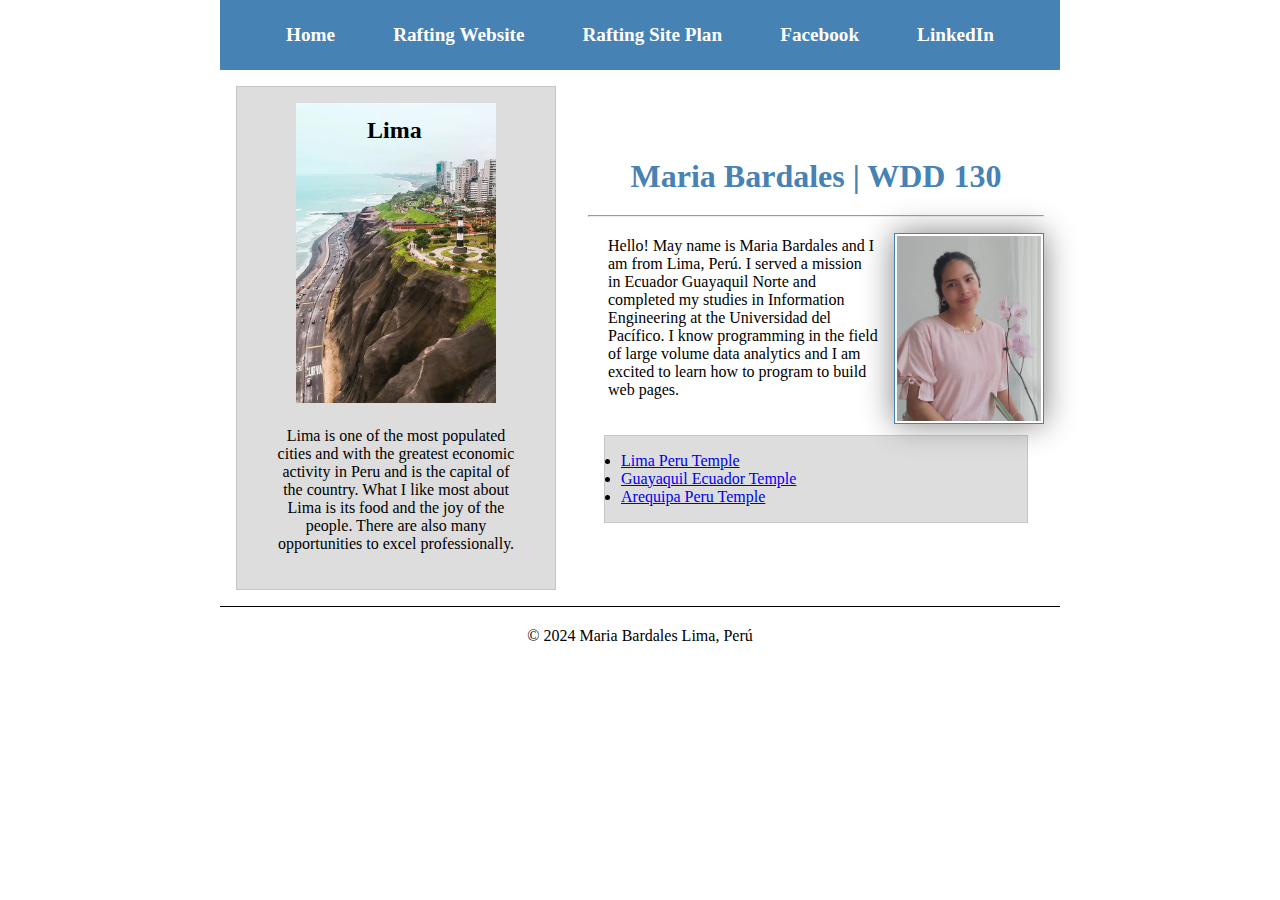
<file: index.html>
<!doctype html>
<html lang="en-US">
  <head>
    <meta charset="utf-8">
    <meta name="viewport" content="width=device-width, initial-scale=1.0">
    <title>Maria Bardales | WDD 130</title>
    <meta name="description" content="This is the first page created by Maria Bardales in the Web Fundamentals course. I will share my recent knowledge and demonstrate all the learning I am acquiring.">
    <meta name="author" content="Maria Bardales">
    <link rel="stylesheet" href="styles/styles.css">
  </head>
  <body>
    <header>
        <nav>
            <a href="#">Home</a>
            <a href="wwr/">Rafting Website</a>
            <a href="wwr/site-plan-rafting.html">Rafting Site Plan</a>
            <a href="https://www.facebook.com/maria.bardalesvelasquez" target="_blank">Facebook</a>
            <a href="https://www.linkedin.com/in/mariaclic/" target="_blank">LinkedIn</a>
        </nav>
    </header>
    <div class="grid">
      <main>
        <h1>Maria Bardales | WDD 130</h1>
        <hr>
        <img src="images/profile.webp" alt="Hello, my name is Maria Bardales" width="200">
        <p>Hello! May name is Maria Bardales and I am from Lima, Perú. I served a mission in Ecuador Guayaquil Norte and completed my studies in Information Engineering at the Universidad del Pacífico. I know programming in the field of large volume data analytics and I am excited to learn how to program to build web pages.</p>
        <ul class="box">
          <li><a href="https://www.churchofjesuschrist.org/temples/details/lima-peru-temple?lang=spa" target="_blank">Lima Peru Temple</a></li>
          <li><a href="https://www.churchofjesuschrist.org/temples/details/guayaquil-ecuador-temple?lang=spa" target="_blank">Guayaquil Ecuador Temple</a></li>
          <li><a href="https://www.churchofjesuschrist.org/temples/details/arequipa-peru-temple?lang=spa" target="_blank">Arequipa Peru Temple</a></li>
        </ul>
      </main>
      <aside class="box">
        <h2>Lima</h2>
        <img src="images/lima.webp" alt="Lima city">
        <p>Lima is one of the most populated cities and with the greatest economic activity in Peru and is the capital of the country. What I like most about Lima is its food and the joy of the people. There are also many opportunities to excel professionally.</p>
      </aside>
    </div>
    <footer>
        <p>&#169; 2024 Maria Bardales Lima, Perú</p>
    </footer>
  </body>
  <!--22/01/2024-->
</html>
</file>
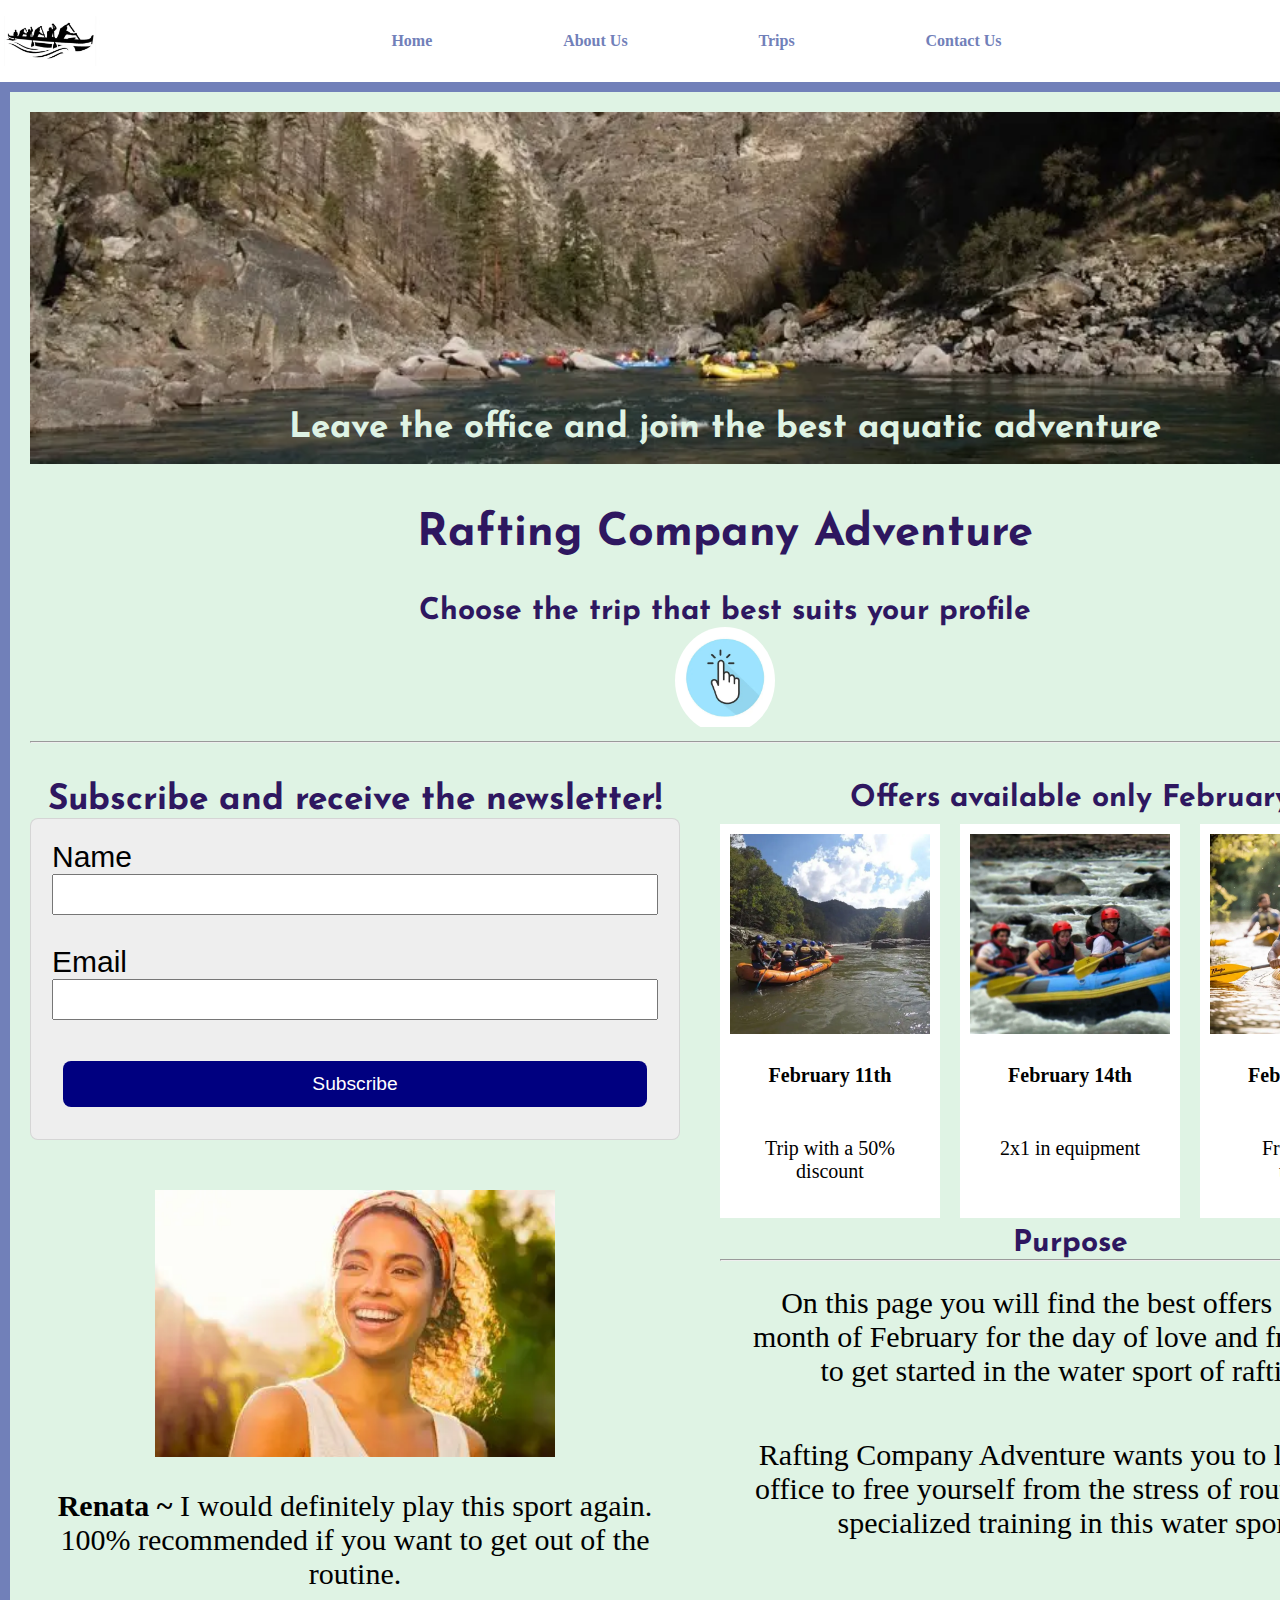
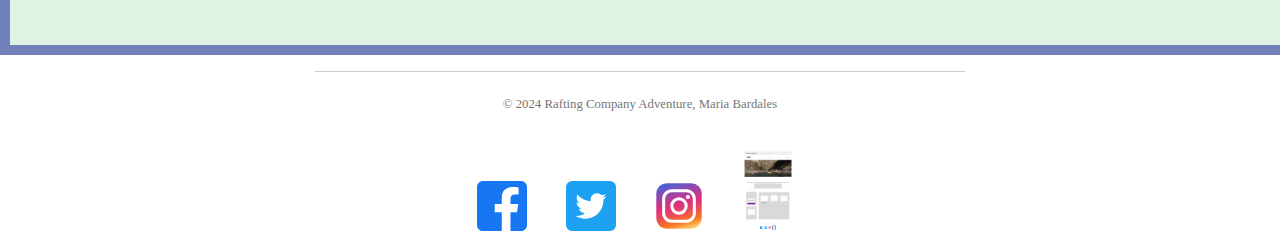
<file: wwr/index.html>
<!DOCTYPE html>
<html lang="en-US">
    <head>
        <meta charset="utf-8">
        <meta name="viewport" content="width=device-width,initial-scale=1.0">
        <title>Home | Maria Bardales</title>
        <meta name="description" content="In this section you will be informed how to contact us. Do not hesitate to ask all your questions.">
        <meta name="author" content="Maria Bardales">
        <link rel="stylesheet" href="styles/rafting.css">
    </head>
    <body>
        <header class="gridheader">
            <img src="images/logo.webp" alt="Raftting Site Logo" width="200">
            <nav class="navflex">
                <a href="index.html">Home</a> 
                <a href="about.html">About Us</a> 
                <a href="trips.html">Trips</a> 
                <a href="contact.html">Contact Us</a> 
           
            </nav>
        </header>
        <main>
            <div class="grid-container">
                <div class="grid-item-image">
                    <div class="image-container">
                        <img src="images/backgroundindex.webp" alt="Portadaindex" style="width: 100%;">
                        <h4 class="phrase">Leave the office and join the best aquatic adventure</h4>
                    </div>
                </div>
                <div class="grid-item-title">
                    <h2>Rafting Company Adventure</h2>
                </div>
                <div class="grid-item-trippage">
                    <h4>Choose the trip that best suits your profile</h4>
                    <a href="trips.html" class="round-image-link">
                        <img src="images/clicktrip.webp" alt="clicktrip" width="100">
                    </a>
                    <hr>
                </div>
                <div class="grid-item">
                    <h3>Subscribe and receive the newsletter!</h3>
                    <div class="formsuscribe">
                        <form>
                            <div class="form-item">
                                <label for="q1">Name</label>
                                <input type="text" id="q1" name="q1">
                            </div>
                            <div class="form-item">
                                <label for="q2">Email</label>
                                <input type="text" id="q2" name="q2">
                            </div>
                            <button type="submit">Subscribe</button>
                        </form>
                    </div>
                    <p></p>
                    <div class="trip-experience">
                        <img src="images/renata.webp" alt="Renata experience" width="400">
                        <p><strong>Renata ~ </strong>I would definitely play this sport again. 100% recommended if you want to get out of the routine.</p>
                    </div>
                </div>
                <div class="grid-item-trips">
                    <h4 class="trip-information-title">Offers available only February</h4>    
                    <div class="trip-information-content">
                        <div class="trip-info1">
                            <img src="images/offer1.webp" alt="Offer 1" width="200">
                            <p><strong>February 11th</strong></p>
                            <p>Trip with a 50% discount</p>
                        </div>
                        <div class="trip-info2">
                            <img src="images/offer2.webp" alt="Offer 2" width="200">
                            <p><strong>February 14th</strong></p>
                            <p>2x1 in equipment</p>
                        </div>
                        <div class="trip-info3">
                            <img src="images/offer3.webp" alt="Offer 3" width="200">
                            <p><strong>February 20th</strong></p>
                            <p>Free special training</p>
                        </div>
                    </div>
                    <p></p>
                    <div class="porpuse">
                        <h4 class="trip-information-title">Purpose</h4>
                        <hr>
                        <p>On this page you will find the best offers for the month of February for the day of love and friendship to get started in the water sport of rafting.</p>
                        <p>Rafting Company Adventure wants you to leave the office to free yourself from the stress of routine with specialized training in this water sport.</p>
                    </div>
                </div>
                
                 
            </div>
        </main>
        <footer>
            <p>&#169; 2024 Rafting Company Adventure, Maria Bardales</p>
            <nav class="sociallinks">
                <a href="https://facebook.com">
                    <img src="images/facebook.svg" alt="Facebook" width="50">
                </a>
                <a href="https://twitter.com">
                    <img src="images/twitter.svg" alt="Twitter" width="50">
                </a>
                <a href="https://instagram.com">
                    <img src="images/instagram.svg" alt="Instagram" width="50">
                </a>
                <a href="images/wireframeindex.png">
                    <img src="images/wireframeindex.png" alt="Wireframe" width="50">
                </a>
            </nav>
        </footer>
    </body>
</html>
</file>
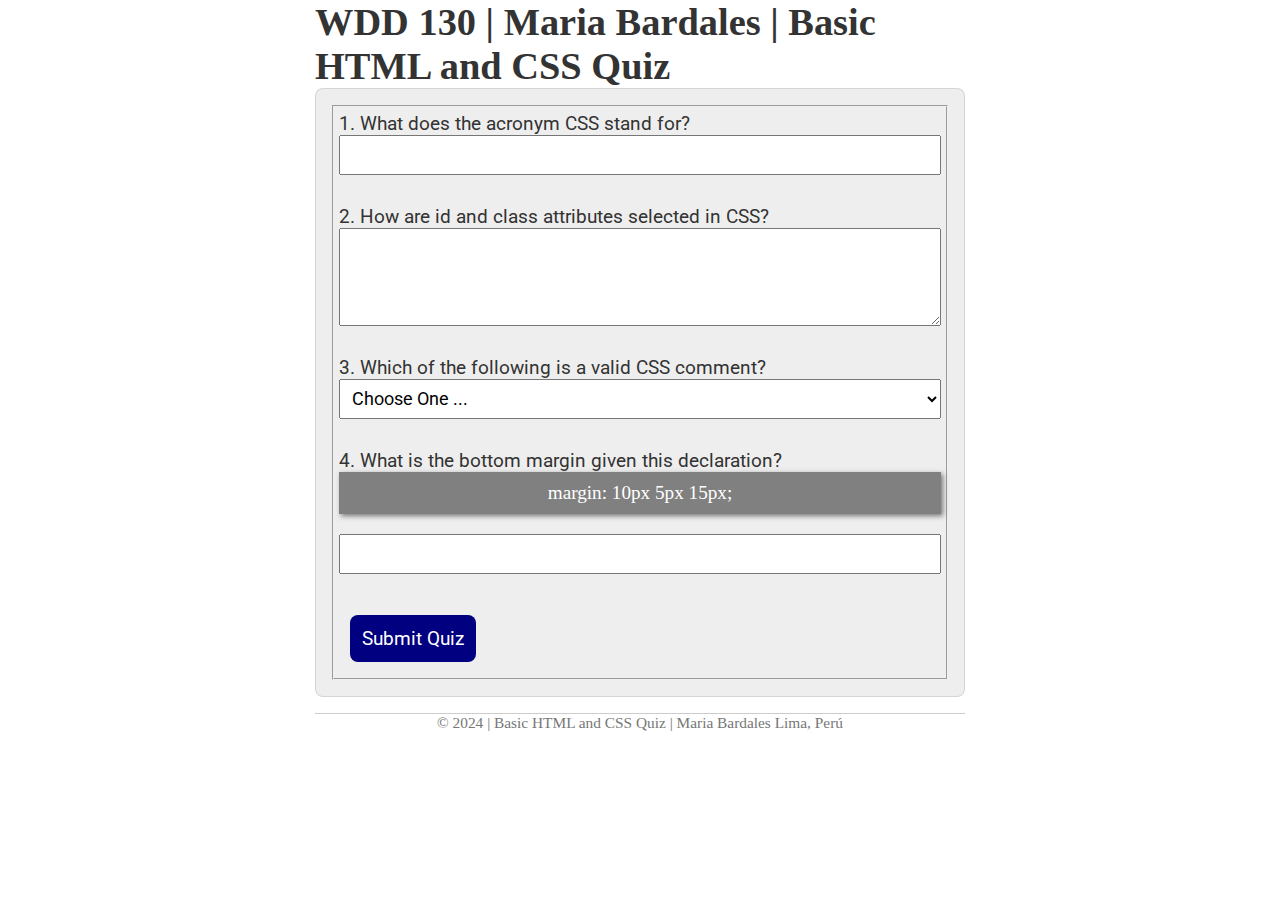
<file: quiz.html>
<!doctype html>
<html lang="en-US">
  <head>
    <meta charset="utf-8">
    <meta name="viewport" content="width=device-width, initial-scale=1.0">
    <title>WDD 130 | HTML Form - User Poll</title>
    <meta name="description" content="This is the description.">
    <meta name="author" content="Maria Bardales">
    <link rel="stylesheet" href="styles/quiz.css">
</head>
  <body>
    <header>
        <h1>WDD 130 | Maria Bardales | Basic HTML and CSS Quiz</h1>
    </header>
    <main>
        <div class="form1">
            <form>
                <fieldset>
                    <div class="form-item">
                        <label for="q1">1. What does the acronym CSS stand for?</label>
                        <input type="text" id="q1" name="q1">
                    </div>
                    <div class="form-item">
                        <label for="q2">2. How are id and class attributes selected in CSS?</label>
                        <textarea id="q2" name="q2" rows="4" placeholder=""></textarea>
                    </div>
                    <div class="form-item">
                        <label for="q3">3. Which of the following is a valid CSS comment?</label>
                        <select id="q3" name="q3">
                            <option value="" selected disabled>Choose One ...</option>
                            <option value="comment1">/-This is a comment-/</option>
                            <option value="comment2">-*This is a comment*-</option>
                            <option value="comment3">/*This is a comment*/</option>
                            <option value="comment4">**This is a comment**</option>
                            <option value="comment5">/+This is a comment+/</option>
                        </select>
                    </div>
                    <div class="form-item">
                        <label for="q4">4. What is the bottom margin given this declaration?</label>
                        <p class="box">margin: 10px 5px 15px;</p>
                        <input type="number" id="q4" name="q4">
                    </div>
                    <button type="submit">Submit Quiz</button>
                </fieldset>
            </form>
        </div>
    </main>
    <footer>
        <p>&#169; 2024 | Basic HTML and CSS Quiz | Maria Bardales Lima, Perú</p>
    </footer>
  </body>
</html>
</file>
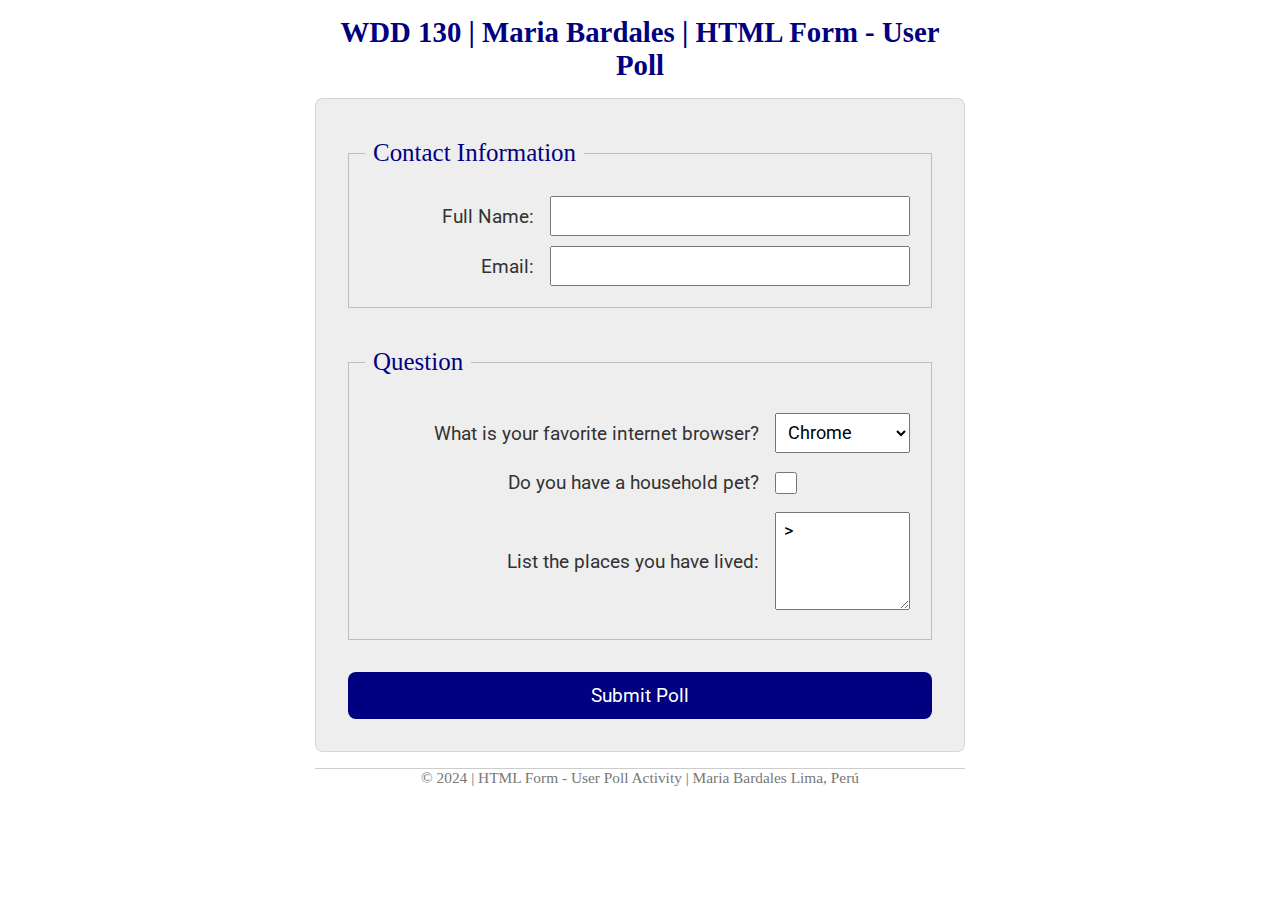
<file: week5/poll-form.html>
<!doctype html>
<html lang="en-US">
  <head>
    <meta charset="utf-8">
    <meta name="viewport" content="width=device-width, initial-scale=1.0">
    <title>WDD 130 | HTML Form - User Poll</title>
    <link rel="stylesheet" href="styles/poll-form.css">
</head>
  <body>
    <header>
        <h1>WDD 130 | Maria Bardales | HTML Form - User Poll</h1>
    </header>
    <main>
        <div class="wra">
            <form>
                <div>
                    <fieldset>
                        <legend>Contact Information</legend>
                        <div class="form-item column2">
                            <label for="fullname">Full Name:</label>
                            <input type="text" id="fullname" name="fullname">
                        </div>
                        <div class="form-item column2">
                            <label for="email">Email:</label>            
                            <input type="email" id="useremail" name="useremail">
                        </div>
                    </fieldset>
                </div>
                <div>
                    <fieldset>
                        <legend>Question</legend>
                        <div class="form-item column1">
                            <label for="browser">What is your favorite internet browser?</label>
                            <select id="browser" name="browser">
                                <option value="chrome">Chrome</option>
                                <option value="firefox">Firefox</option>
                                <option value="safari">Safari</option>
                                <option value="edge">Edge</option>
                                <option value="brave">Brave</option>
                                <option value="other">Other</option>
                            </select>
                        </div>
                        <div class="form-item column1">
                            <label for="pet">Do you have a household pet?</label>
                            <input type="checkbox" id="pet" name="pet">
                        </div>
                        <div class="form-item column1">
                            <label for="feedback">List the places you have lived:</label>
                            <textarea id="feedback" name="feedback" rows="4" placeholder="Stillwater Florida, Amsterdam Netherlands, Tibuktu Mali">></textarea>
                        </div>
                    </fieldset>
                </div>
                <button type="submit">Submit Poll</button>
            </form>
        </div>
    </main>
    <footer>
        <p>&#169; 2024 | HTML Form - User Poll Activity | Maria Bardales Lima, Perú</p>
    </footer>
  </body>
</html>
</file>
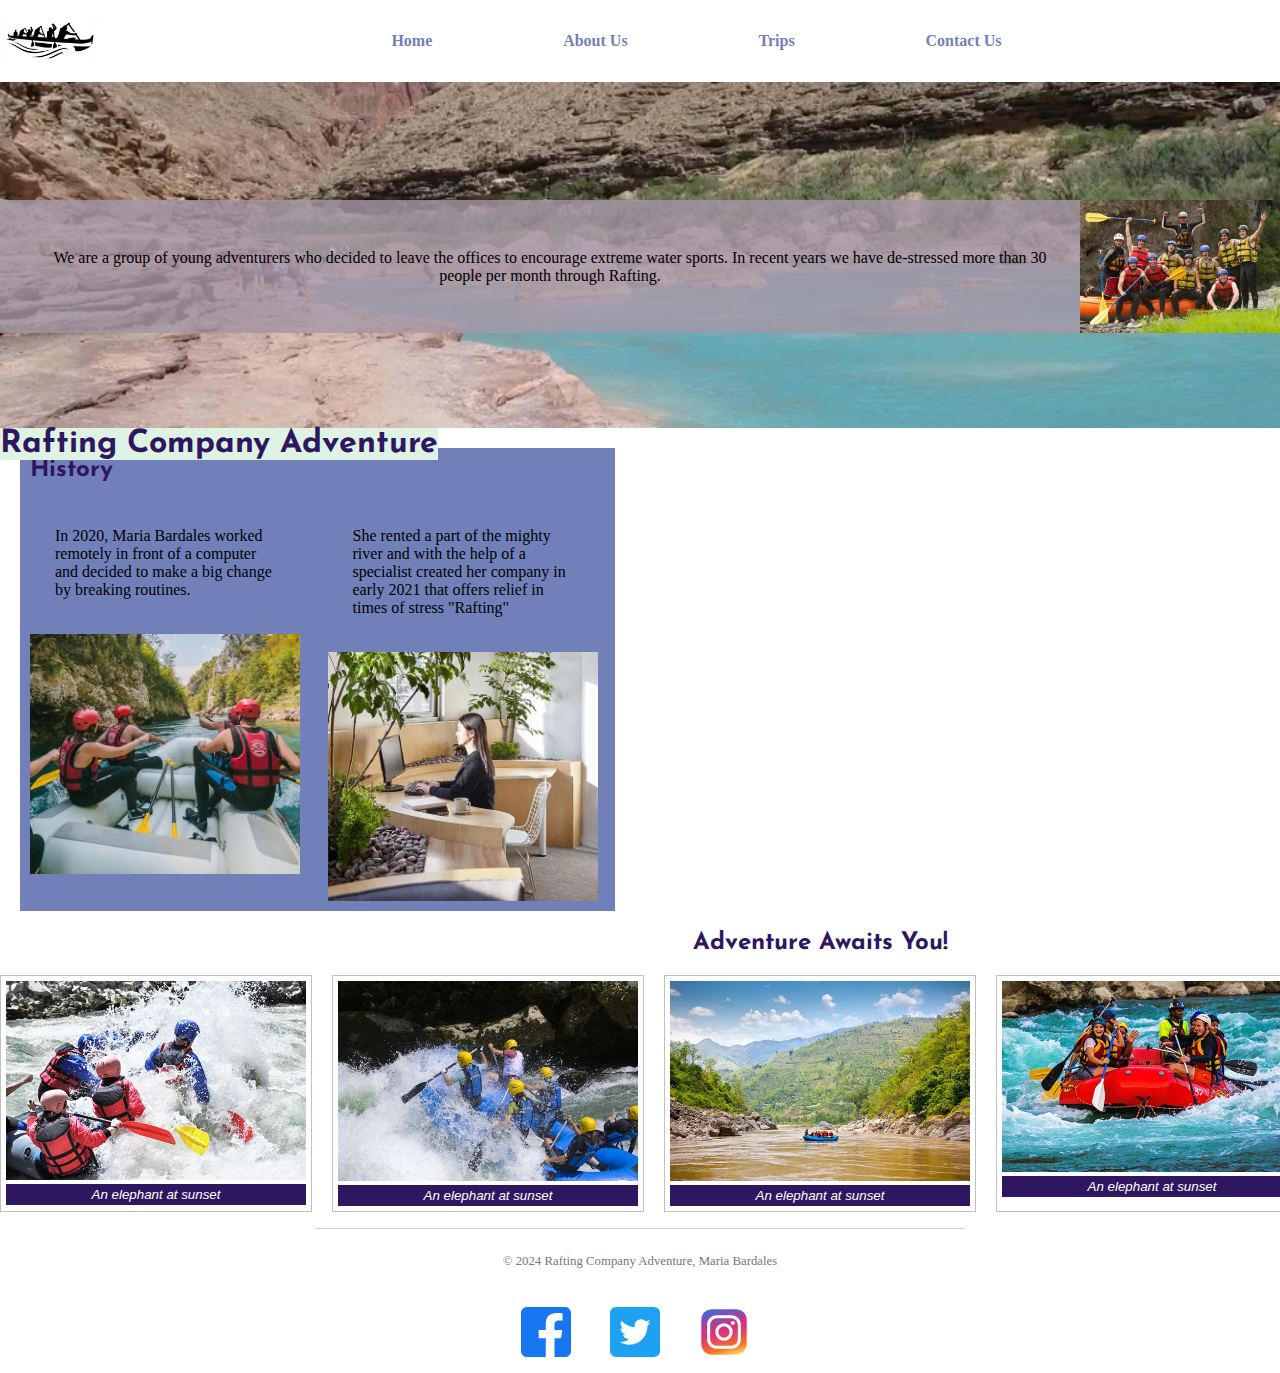
<file: wwr/about.html>
<!DOCTYPE html>
<html lang="en-US">
    <head>
        <meta charset="utf-8">
        <meta name="viewport" content="width=device-width,initial-scale=1.0">
        <title>About us | Maria Bardales</title>
        <meta name="description" content="The rafting site plan includes the site purpose, the target audience, branding information, and a style guide for the course website project.">
        <meta name="author" content="Maria Bardales">
        <link rel="stylesheet" href="styles/rafting.css">
    </head>
    <body>
        <header class="gridheader">
            <img src="images/logo.webp" alt="Raftting Site Logo" width="200">
            <nav class="navflex">
                <a href="index.html">Home</a> 
                <a href="about.html">About Us</a> 
                <a href="trips.html">Trips</a> 
                <a href="contact.html">Contact Us</a> 
           
            </nav>
        </header>
        <main>
            <div class="hero">
                <img src="images/background.webp" alt="Raftting About Us Background">
                <h1>Rafting Company Adventure</h1>
                <article class="des">
                    <p>We are a group of young adventurers who decided to leave the offices to encourage extreme water sports. In recent years we have de-stressed more than 30 people per month through Rafting.</p>
                    <img src="images/happy.webp" alt="Raftting About Us Client happy">
                </article>
            </div>
            <div class="gridhistory">
                <section class="grid-container">
                    <h2>History</h2>
                    <div class="order1">
                        <p>In 2020, Maria Bardales worked remotely in front of a computer and decided to make a big change by breaking routines.</p>
                        <img src="images/story1.webp" alt="Image history 1" width="270">
                    </div>
                    <div class="order2">
                        <p>She rented a part of the mighty river and with the help of a specialist created her company in early 2021 that offers relief in times of stress "Rafting"</p>
                        <img src="images/story2.webp" alt="Image history 2" width="270">
                    </div>
                </section>
            </div>
            <section class="adve">
                <h2>Adventure Awaits You!</h2>
                <figure>
                    <img src="images/image1.webp" alt="Image 1" width="300">
                    <figcaption>An elephant at sunset</figcaption>
                </figure>
                <figure>
                    <img src="images/image2.webp" alt="Image 2" width="300">
                    <figcaption>An elephant at sunset</figcaption>
                </figure>
                <figure>
                    <img src="images/image3.webp" alt="Image 3" width="300">
                    <figcaption>An elephant at sunset</figcaption>
                </figure>
                <figure>
                    <img src="images/image5.webp" alt="Image 4" width="300">
                    <figcaption>An elephant at sunset</figcaption>
                </figure>
                <figure>
                    <img src="images/image5.webp" alt="Image 5" width="300">
                    <figcaption>An elephant at sunset</figcaption>
                </figure>
            </section>
        </main>
        <footer>
            <p>&#169; 2024 Rafting Company Adventure, Maria Bardales</p>
            <nav class="sociallinks">
                <a href="https://facebook.com">
                    <img src="images/facebook.svg" alt="Facebook" width="50">
                </a>
                <a href="https://twitter.com">
                    <img src="images/twitter.svg" alt="Twitter" width="50">
                </a>
                <a href="https://instagram.com">
                    <img src="images/instagram.svg" alt="Instagram" width="50">
                </a>
            </nav>
        </footer>
    </body>
</html>
</file>
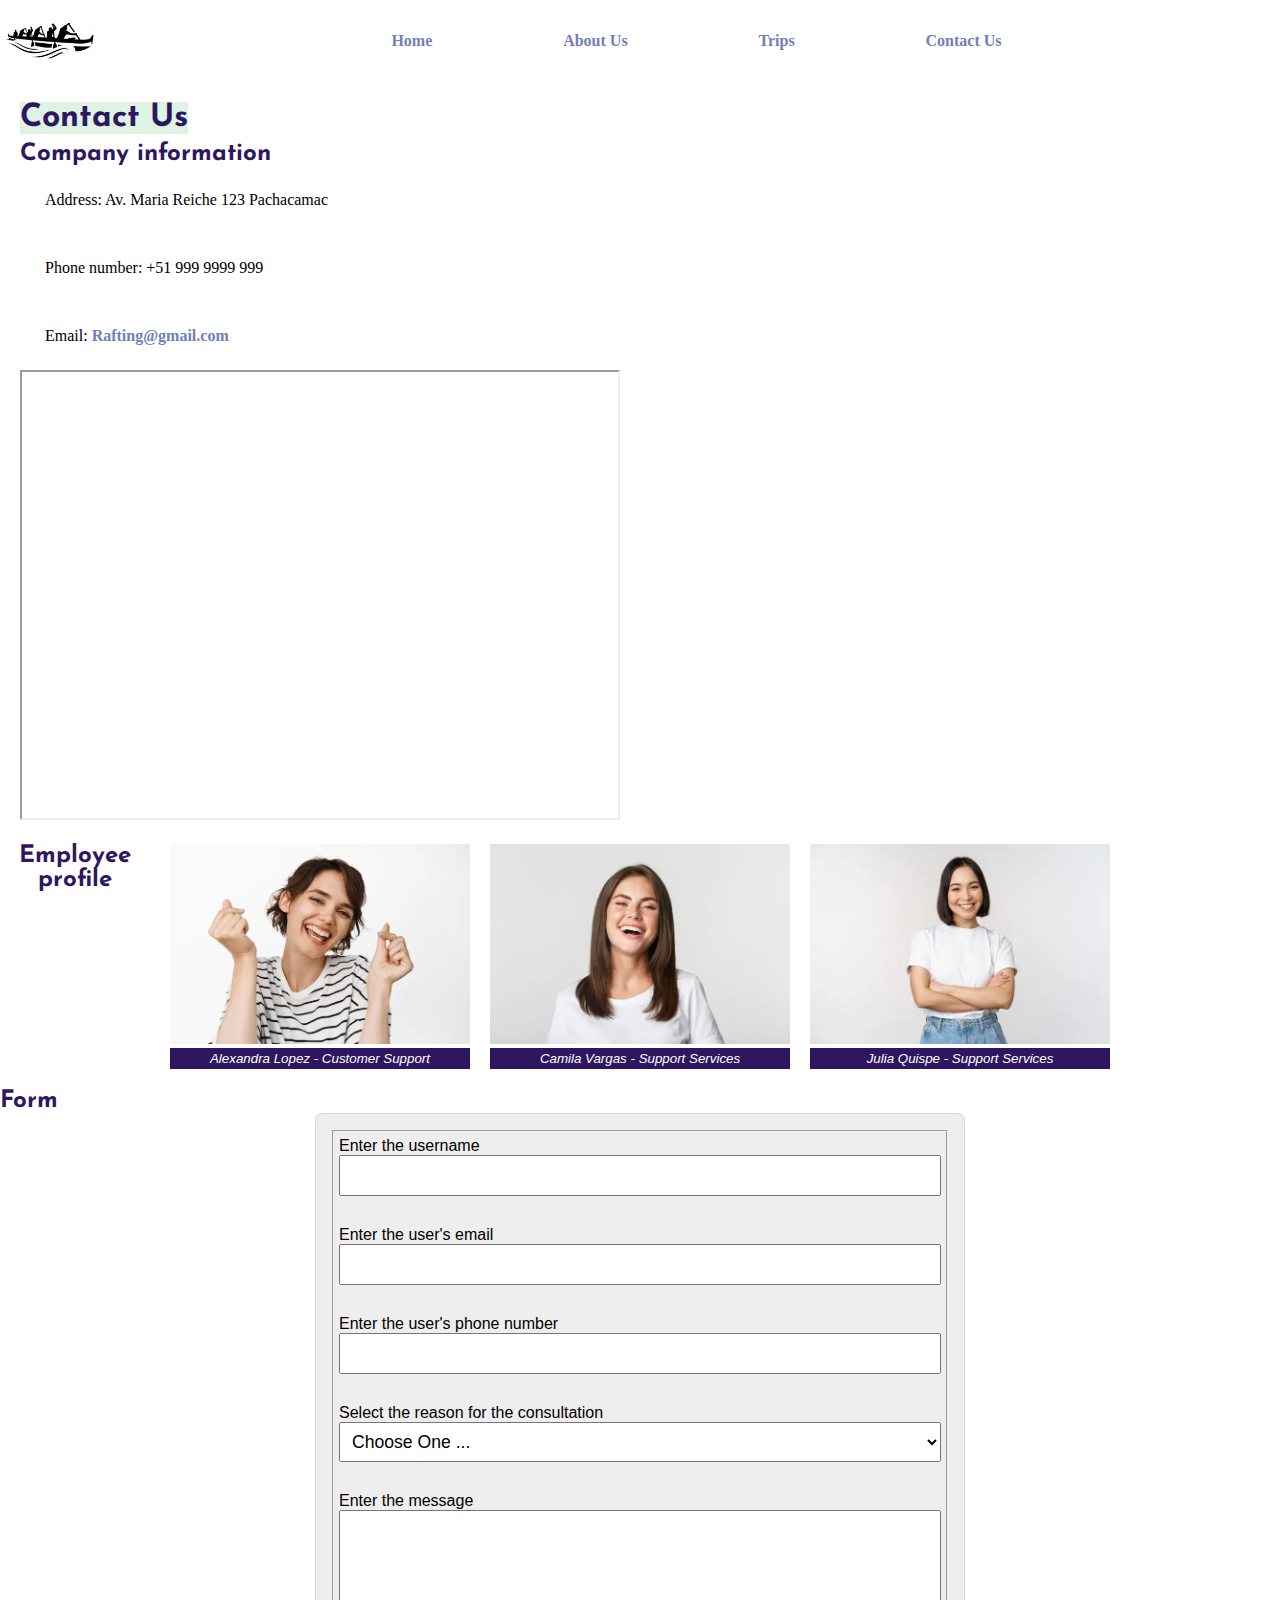
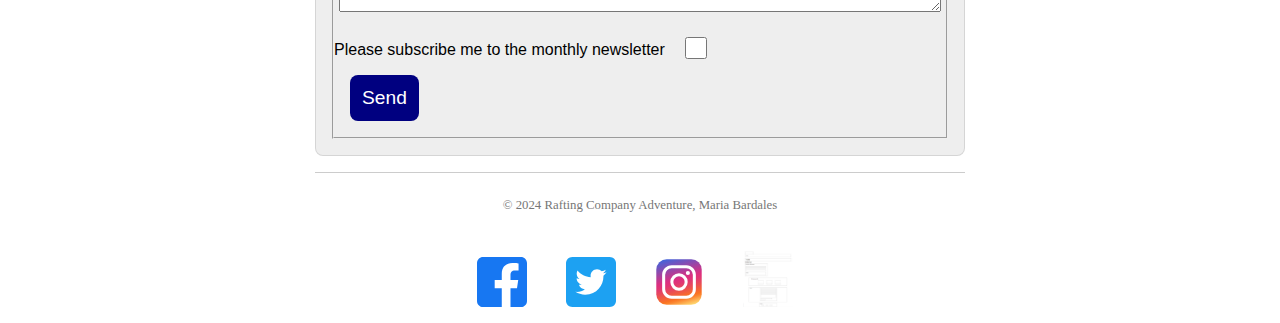
<file: wwr/contact.html>
<!DOCTYPE html>
<html lang="en-US">
    <head>
        <meta charset="utf-8">
        <meta name="viewport" content="width=device-width,initial-scale=1.0">
        <title>Contact Us | Maria Bardales</title>
        <meta name="description" content="In this section you will be informed how to contact us. Do not hesitate to ask all your questions.">
        <meta name="author" content="Maria Bardales">
        <link rel="stylesheet" href="styles/rafting.css">
    </head>
    <body>
        <header class="gridheader">
            <img src="images/logo.webp" alt="Raftting Site Logo" width="200">
            <nav class="navflex">
                <a href="index.html">Home</a> 
                <a href="about.html">About Us</a> 
                <a href="trips.html">Trips</a> 
                <a href="contact.html">Contact Us</a> 
           
            </nav>
        </header>
        <main>
            <div class="container">
                <div class="h1">
                    <h1 class="tittle">Contact Us</h1>
                </div>
                <div class="h2">
                    <h2>Company information</h2>
                    <p>Address: Av. Maria Reiche 123 Pachacamac</p>
                    <p>Phone number: +51 999 9999 999</p>
                    <p>Email: <a href="mailto:">Rafting@gmail.com</a></p>
                    <div class="map">
                        <iframe src="https://www.google.com/maps/embed?pb=!1m14!1m12!1m3!1d2858.818539442331!2d-76.85105978586199!3d-12.205848552202749!2m3!1f0!2f0!3f0!3m2!1i1024!2i768!4f13.1!5e0!3m2!1sen!2spe!4v1707586361547!5m2!1sen!2spe" width="600" height="450" allowfullscreen="" loading="lazy"  referrerpolicy="no-referrer-when-downgrade"></iframe>
                    </div>
                </div>
                <div class="figure">
                    <h2>Employee profile</h2>
                    <figure>
                        <img src="images/worker1.webp" alt="Worker 1" width="300">
                        <figcaption>Alexandra Lopez - Customer Support</figcaption>
                    </figure>
                    <figure>
                        <img src="images/worker2.webp" alt="Worker 2" width="300">
                        <figcaption>Camila Vargas - Support Services</figcaption>
                    </figure>
                    <figure>
                        <img src="images/worker3.webp" alt="Worker 3" width="300">
                        <figcaption>Julia Quispe - Support Services</figcaption>
                    </figure>
                </div>
            </div>
            <div class="form1">
                <h2>Form</h2>
                <form>
                    <fieldset>
                        <div class="form-item">
                            <label for="q1">Enter the username</label>
                            <input type="text" id="q1" name="q1">
                        </div>
                        <div class="form-item">
                            <label for="q2">Enter the user's email</label>
                            <input type="text" id="q2" name="q2">
                        </div>
                        <div class="form-item">
                            <label for="q6">Enter the user's phone number</label>
                            <input type="text" id="q6" name="q6">
                        </div>
                        <div class="form-item">
                            <label for="q3">Select the reason for the consultation</label>
                            <select id="q3" name="q3">
                                <option value="" selected disabled>Choose One ...</option>
                                <option value="comment1">General Inquiry</option>
                                <option value="comment2">Reservation Question</option>
                                <option value="comment3">Website Suggestion</option>
                            </select>
                        </div>
                        <div class="form-item">
                            <label for="q4">Enter the message</label>
                            <textarea id="q4" name="q4" rows="4" placeholder=""></textarea>
                        </div>
                        <div>
                            <label for="q5">Please subscribe me to the monthly newsletter</label>
                            <input type="checkbox" id="q5" name="q5" value="newsletter">
                        </div>
                        <button type="submit">Send</button>
                    </fieldset>
                </form>
            </div>
        </main>
        <footer>
            <p>&#169; 2024 Rafting Company Adventure, Maria Bardales</p>
            <nav class="sociallinks">
                <a href="https://facebook.com">
                    <img src="images/facebook.svg" alt="Facebook" width="50">
                </a>
                <a href="https://twitter.com">
                    <img src="images/twitter.svg" alt="Twitter" width="50">
                </a>
                <a href="https://instagram.com">
                    <img src="images/instagram.svg" alt="Instagram" width="50">
                </a>
                <a href="images/wireframe.png">
                    <img src="images/wireframe.png" alt="Wireframe" width="50">
                </a>
            </nav>
        </footer>
    </body>
</html>
</file>
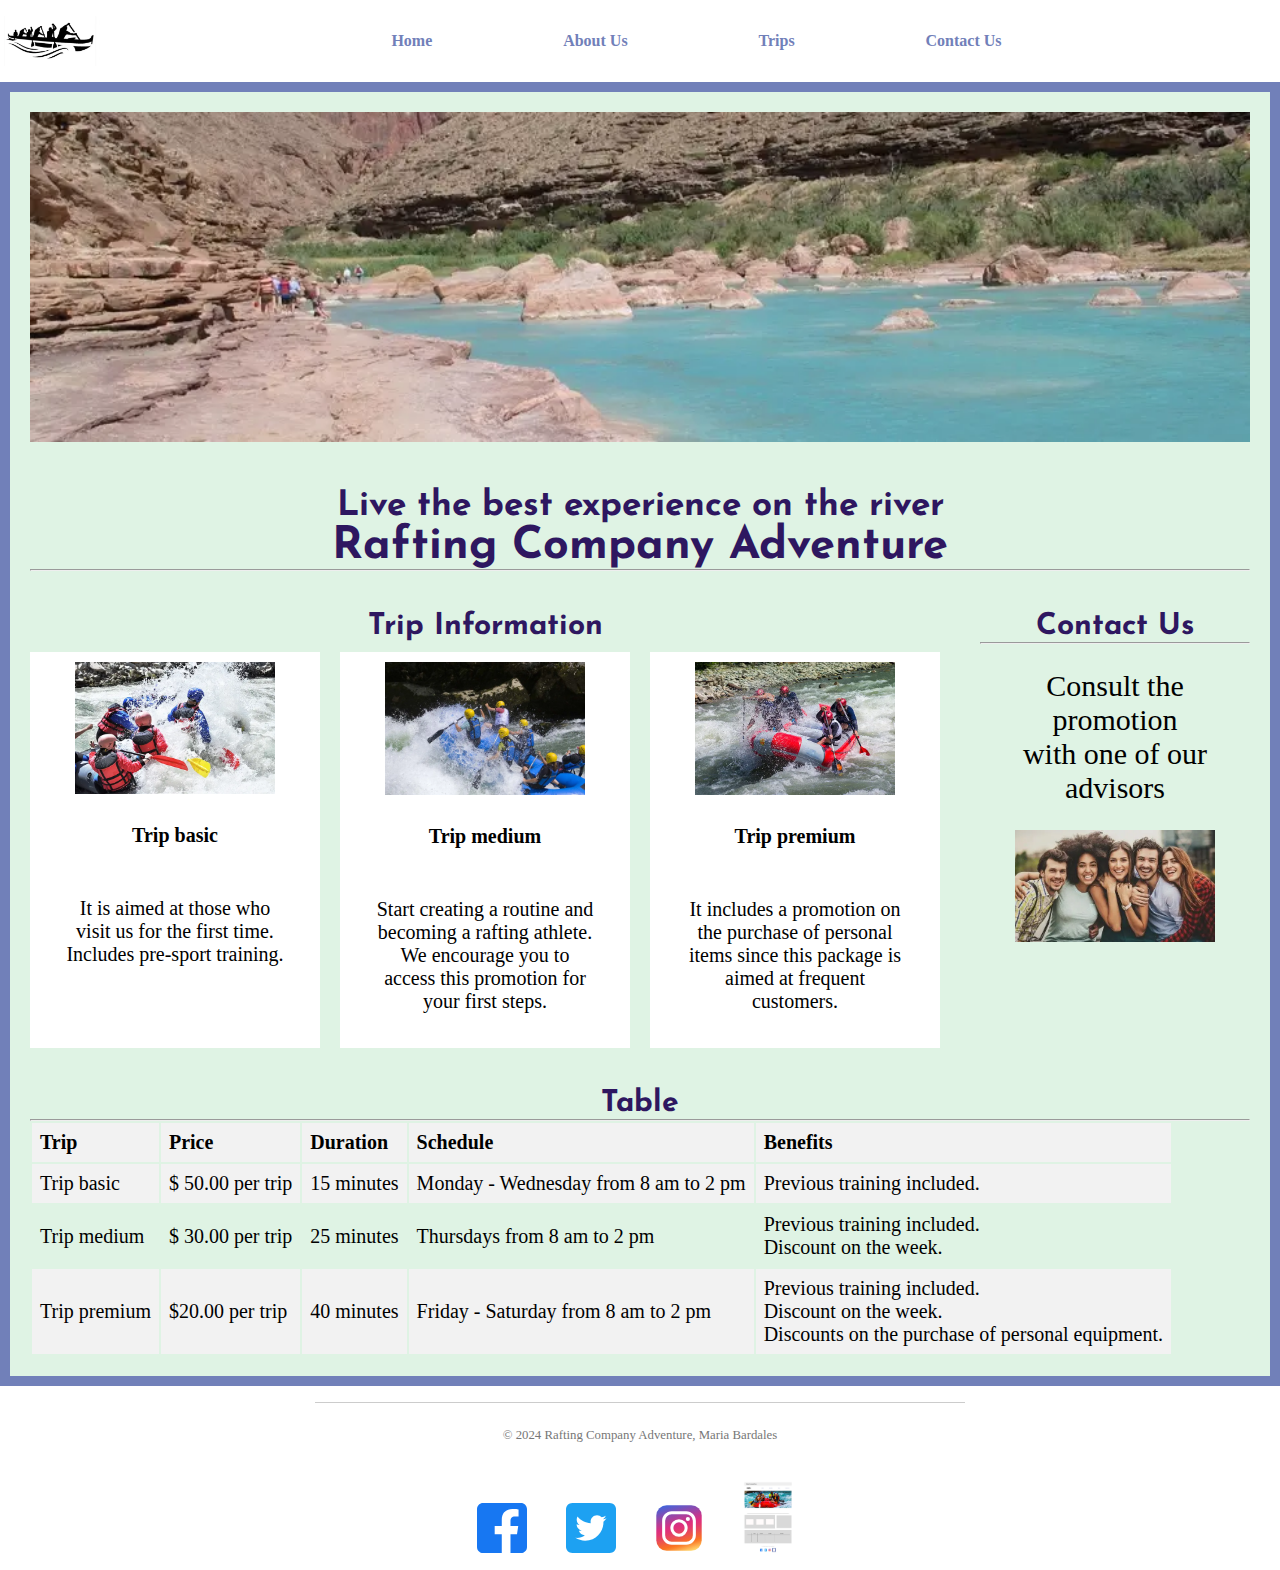
<file: wwr/trips.html>
<!DOCTYPE html>
<html lang="en-US">
    <head>
        <meta charset="utf-8">
        <meta name="viewport" content="width=device-width,initial-scale=1.0">
        <title>Trips | Maria Bardales</title>
        <meta name="description" content="In this section you will be informed how to contact us. Do not hesitate to ask all your questions.">
        <meta name="author" content="Maria Bardales">
        <link rel="stylesheet" href="styles/rafting.css">
    </head>
    <body>
        <header class="gridheader">
            <img src="images/logo.webp" alt="Raftting Site Logo" width="200">
            <nav class="navflex">
                <a href="index.html">Home</a> 
                <a href="about.html">About Us</a> 
                <a href="trips.html">Trips</a> 
                <a href="contact.html">Contact Us</a> 
           
            </nav>
        </header>
        <main>
            <div class="grid-container">
                <div class="grid-item-image">
                    <img src="images/background.webp" alt="Portada" style="width: 100%;">
                </div>
                <div class="grid-item-title">
                    <h3>Live the best experience on the river</h3>
                    <h2>Rafting Company Adventure</h2>
                  <hr>
                </div>
                <div class="grid-item-trips">
                    <h4 class="trip-information-title">Trip Information</h4>    
                    <div class="trip-information-content">
                        <div class="trip-info1">
                            <img src="images/image1.webp" alt="Trip basic" width="200">
                            <p><strong>Trip basic</strong></p>
                            <p>It is aimed at those who visit us for the first time. Includes pre-sport training.</p>
                        </div>
                        <div class="trip-info2">
                            <img src="images/image2.webp" alt="Trip medium" width="200">
                            <p><strong>Trip medium</strong></p>
                            <p>Start creating a routine and becoming a rafting athlete. We encourage you to access this promotion for your first steps.</p>
                        </div>
                        <div class="trip-info3">
                            <img src="images/image4.webp" alt="Trip premium" width="200">
                            <p><strong>Trip premium</strong></p>
                            <p>It includes a promotion on the purchase of personal items since this package is aimed at frequent customers.</p>
                        </div>
                    </div>
                </div>
                <div class="grid-item">
                    <h4>Contact Us</h4>
                    <hr>
                    <p>Consult the promotion <br>with one of our advisors</p>
                    <a href="contact.html">
                        <img src="images/contactus.webp" alt="Contacus" width="200">
                    </a>
                </div>
                <div class="grid-item-table">
                    <h4>Table</h4>
                    <hr>
                    <div class="table">
                        <table>
                            <tr>
                                <th>Trip</th>
                                <th>Price</th>
                                <th>Duration</th>
                                <th>Schedule</th>
                                <th>Benefits</th>
                            </tr>
                            <tr>
                                <td>Trip basic</td>
                                <td>$ 50.00 per trip</td>
                                <td>15 minutes</td>
                                <td>Monday - Wednesday from 8 am to 2 pm</td>
                                <td>Previous training included.<br></td>
                            </tr>
                            <tr>
                                <td>Trip medium</td>
                                <td>$ 30.00 per trip</td>
                                <td>25 minutes</td>
                                <td>Thursdays from 8 am to 2 pm</td>
                                <td>Previous training included.<br> Discount on the week.</td>
                            </tr>
                            <tr>
                                <td>Trip premium</td>
                                <td>$20.00 per trip</td>
                                <td>40 minutes</td>
                                <td>Friday - Saturday from 8 am to 2 pm</td>
                                <td>Previous training included.<br> Discount on the week. <br> Discounts on the purchase of personal equipment.</td>
                            </tr>
                        </table>
                    </div>
                </div>  
            </div>
        </main>
        <footer>
            <p>&#169; 2024 Rafting Company Adventure, Maria Bardales</p>
            <nav class="sociallinks">
                <a href="https://facebook.com">
                    <img src="images/facebook.svg" alt="Facebook" width="50">
                </a>
                <a href="https://twitter.com">
                    <img src="images/twitter.svg" alt="Twitter" width="50">
                </a>
                <a href="https://instagram.com">
                    <img src="images/instagram.svg" alt="Instagram" width="50">
                </a>
                <a href="images/wireframetrips.png">
                    <img src="images/wireframetrips.png" alt="Wireframe" width="50">
                </a>
            </nav>
        </footer>
    </body>
</html>
</file>
<file: styles/styles.css>
*{
    margin: 0;
    padding: 0;
    box-sizing: border-box ;
}
nav {
    background-color: steelblue;
    padding: 1rem;
    display: flex;
    justify-content:space-evenly;
    align-items: center;
}

nav a {
    color: white;
    display: block;
    padding: 0.5rem;
    text-decoration: none;
    font-size: 1.2rem;
    font-weight: 700;
    color: #fff;
}

h1 {
    color: steelblue;
    text-align: center;
    padding: 20px;
}

main img {
    width: 150px;
    height: auto;
    border: 1px solid steelblue;
    padding: 2px;
    box-shadow: 0 0 30px gray;
    float: right;
    margin: 1rem 0 1rem 1rem;
}

p {
    padding: 20px;
}

.grid {
    display: grid;
    align-items: center;
}

main {
    max-width: 840px;
    grid-column: 2/3;
    margin: 1rem;
}

aside {
    width: 20rem;
    margin: 1rem;
    border: 1px solid rgba(0,0,0,0.2);
    padding: 1rem;
    background-color: #eee;
    color: #333;
    text-align:center;
    position: relative;
    grid-column: 1/2;
    grid-row: 1/2;
}
aside img {
    width: 200px;
    height: auto;
}

footer {
    margin-top: 15px;
    border-top: 1px solid #000;
    text-align: center;
}

aside h2 {
    position: absolute;
    top: 30px;
    left: 130px;
}

/*Class Selectors*/

.box{
    margin: 1rem;
    border: 1px solid rgba(0, 0, 0, .1);
    padding: 1rem;
    background-color: #ddd;
    color: #000;
}

header, .grid, footer {
    max-width: 840px;
    margin: 0 auto;
}

hr {
    height: 0.001px;
    color: steelblue;
  }
</file>
<file: wwr/styles/rafting.css>
@import url('https://fonts.googleapis.com/css2?family=Josefin+Sans&display=swap');

:root {
    --primary-color:#2E1760;
    --secundary-color:#3423A6;
    --accent1-color:#7180B9;
    --accent2-color:#DFF3E4;
    
    --heading-font: 'Josefin Sans', sans-serif;
    --paragraph-font: 'Rubik', sans-serif;

    --nav-background-color:#DFF3E4;
    --nav-link-color:#171738;
    --nav-hover-link-color:#171738;
    --nav-hover-background-color:#DFF3E4;
}

*{
    margin: 0;
    padding: 0;
    box-sizing: border-box ;
}

header img {
    width: 100px;
    height: auto;
    position: relative;
    grid-column: 1/2;
    grid-row: 1/2;
}

header nav {
    display: flex;
    justify-content: space-evenly;
    max-width: 840px;
    grid-column: 2/6;
    margin: 1rem;
}

nav a {
    text-decoration:none;
    color: var(--accent1-color);
    padding: 1em;
    display: block;
}

nav a:hover {
    color: #2E1760;
    background-color: #7180B9;
}

h1, h2, h3, h4, h5, h6 {
    font-family: var(--heading-font);
    color: var(--primary-color);
}

p {
    padding: 25px;
}

a {
    text-decoration: none;
    color: var(--accent1-color);
    font-weight: bold;
}

html, body {
    min-height: 100%;
}


.hero img {
    display: block;
    width: 100%;
    height: auto;
    position: relative;
}

h1 {
    position: absolute;
    text-align: center;
    /*top: 150px;*/
    background-color: #DFF3E4;
}



.des {
    display: flex;
    flex-direction: row;
    align-items: center;
    justify-content: space-between;
    position: absolute;
    text-align: center;
    top: 200px;
    background-color: rgba(165, 151, 168, 0.8);
}

.des p{
    margin-left: 20px;
    padding: 20px;
    float: left;    
}

.hero article img {
    width: 300px;
    float: right;
    max-width: 200px;
} 

.gridheader {
    display: grid;
    align-items: center;
}

.gridhistory {
    display: grid;
    align-items: center;
    grid-template-columns: repeat(2, 1fr);
    grid-column-gap: 10px;
    grid-row-gap: 1em;
}


.gridhistory .grid-container {
    display: grid;
    grid-template-columns: 1fr 1fr; 
    grid-template-rows: auto;
    gap: 20px; 
    margin: 20px;
}

.gridhistory h2 {
    grid-column: 1/3; 
    grid-row: 1/2; 
}

.order1,
.order2 {
    display: flex;
    flex-direction: column;
}

.order1 p,
.order2 p {
    margin-bottom: 10px; 
}

.order1 img,
.order2 img {
    max-width: 100%; 
}

.adve {
    display: grid;
    grid-template-columns: repeat(5, 1fr); 
    grid-template-rows: auto auto; 
    gap: 20px; 
    text-align: center; 
}

.adve h2 {
    grid-column: 1 / -1; 
}

.adve figure {
    border: thin #c0c0c0 solid;
    padding: 5px;
    max-width: 315px;
    margin: 0;
    grid-row: 2; 
}
  
figcaption {
    background-color:var(--primary-color);
    color: #fff;
    font: italic smaller sans-serif;
    padding: 3px;
    text-align: center;
}
.sociallinks a {
    display: inline-block;
    margin-right: 10px;
}

.container {
    display: flex;
    flex-direction: column;
}

.h1, .h2 {
    width: 100%; 
    box-sizing: border-box;
    padding: 20px;
}

.figure{
    display: grid;
    grid-template-columns: repeat(5, 1fr); 
    grid-template-rows: auto auto; 
    gap: 20px; 
    text-align: center; 
}

form{
    width: 650px;
    margin: 0 auto;
    padding: 1rem;
    border: 1px solid rgba(0,0,0,0.1);
    border-radius: 0.5rem;
    background-color: #eee;
    display: grid;
}

label,input,button,select,textarea{
    font-family: Roboto, Arial, sans-serif;
}

label{
    padding-right: 1rem;
    text-align: left;
}
.box {
    text-align: center;
    background-color: #808080; 
    color: #ffffff; 
    padding: 10px;
    box-shadow: 2px 2px 5px rgba(0, 0, 0, 0.5);
    margin-bottom: 20px;
}

input,select,textarea{
    padding: 0.5rem;
    font-size: 1.1rem;
}

input[type="checkbox"]{
    width: 22px;
    height: 22px;
    vertical-align: bottom;
}

button{
    margin: 1rem;
    background-color: navy;
    color: #fff;
    border: none;
    border-radius: .5rem;
    padding: .75rem;
    font-size: 1.2rem;
}

button:hover{
    background-color: darkgreen;
}

footer{
    margin: 1rem auto 0;
    width: 650px;
    text-align: center;
    font-size: 0.8em;
    color: #777;
    border-top: 1px solid #ccc;
}

.form-item{
    display: grid;
    align-items: center;
    padding: 5px;
}

.form-item {
    margin-bottom: 20px;
}


.grid-container {
    display: grid;
    grid-template-columns: auto auto auto;
    background-color: var(--accent1-color);
    padding: 10px;
  }
  .grid-item {
    background-color: var(--accent2-color);
    padding: 20px;
    font-size: 30px;
    text-align: center;
  }
  .grid-item-image {
    background-color:var(--accent2-color);
    padding: 20px;
    font-size: 30px;
    text-align: center;
    grid-column: span 4;
    position: relative;
  }
  .image-container {
    position: relative;
}
.phrase {
    position: absolute;
    bottom: 25px; 
    color: var(--accent2-color); 
    font-size: 35px;
    text-align: center;
    width: 100%;
}
  .grid-item-title {
    background-color: var(--accent2-color);
    padding: 20px;
    font-size: 30px;
    text-align: center;
    grid-column: span 4;
  }
  
  .grid-item-table {
    background-color: var(--accent2-color);
    padding: 20px;
    font-size: 30px;
    text-align: center;
    grid-column: span 4;
  }

  .grid-item-trippage{
    background-color: var(--accent2-color);
    padding: 20px;
    font-size: 30px;
    text-align: center;
    grid-column: span 4;
  }
  .round-image-link {
    display: inline-block;
    overflow: hidden;
    border-radius: 50%;
}
  .grid-item-trips{
    background-color: var(--accent2-color);
    padding: 20px;
    font-size: 30px;
    text-align: center;
    grid-column: span 3;
    display: grid;
    justify-items: center;
    gap: 10px;
    grid-template-columns: auto auto auto;
  }
  .trip-information-title {
    grid-row: 1; 
    grid-column: span 3; 
  }
  .trip-information-content {
    grid-row: 2; 
    gap: 20px; 
    text-align: center;
    grid-column:span 3;
    display:grid;
    gap: 20px;
    grid-template-columns: auto auto auto;
  }
  .porpuse {
    grid-row: 3; 
    gap:10;
    text-align: center;
    grid-column:span 3;
    }
  .trip-info1 {
    background-color: white;
    padding: 10px;
    font-size: 20px;
    text-align: center;
  }
  .trip-info2 {
    background-color:white;
    padding: 10px;
    font-size: 20px;
    text-align: center;
  }
  .trip-info3 {
    background-color:white;
    padding: 10px;
    font-size: 20px;
    text-align: center;
  }

.table {
    width: 100%;
    border-collapse: collapse;
    font-size: 20px;
}

.table th,
.table td {
    padding: 8px;
    text-align: left;
}

.table th {
    background-color: #f2f2f2;
}

.table tr:nth-child(even) {
    background-color: #f2f2f2;
}
</file>
<file: styles/quiz.css>
@import url('https://fonts.googleapis.com/css2?family=Merriweatther&family=Roboto&display=swap');
*{
    margin: 0;
    padding: 0;
    box-sizing: border-box;
}

body{
    font-family: Merriweather, Georgia, serif;
    font-size: 1.2em;
    color: #333;
    background: #fff;
}

header{
    margin: 0 auto;
    width: 650px;
}

form{
    width: 650px;
    margin: 0 auto;
    padding: 1rem;
    border: 1px solid rgba(0,0,0,0.1);
    border-radius: 0.5rem;
    background-color: #eee;
    display: grid;
}

label,input,button,select,textarea{
    font-family: Roboto, Arial, sans-serif;
}

label{
    padding-right: 1rem;
    text-align: left;
}
.box {
    text-align: center;
    background-color: #808080; 
    color: #ffffff; 
    padding: 10px;
    box-shadow: 2px 2px 5px rgba(0, 0, 0, 0.5);
    margin-bottom: 20px;
}

input,select,textarea{
    padding: 0.5rem;
    font-size: 1.1rem;
}

input[type="checkbox"]{
    width: 22px;
    height: 22px;
    vertical-align: bottom;
}

button{
    margin: 1rem;
    background-color: navy;
    color: #fff;
    border: none;
    border-radius: .5rem;
    padding: .75rem;
    font-size: 1.2rem;
}

button:hover{
    background-color: darkgreen;
}

footer{
    margin: 1rem auto 0;
    width: 650px;
    text-align: center;
    font-size: 0.8em;
    color: #777;
    border-top: 1px solid #ccc;
}

.form-item{
    display: grid;
    align-items: center;
    padding: 5px;
}

.form-item {
    margin-bottom: 20px;
}
</file>
<file: week5/styles/poll-form.css>
@import url('https://fonts.googleapis.com/css2?family=Merriweatther&family=Roboto&display=swap');
*{
    margin: 0;
    padding: 0;
    box-sizing: border-box;
}

body{
    font-family: Merriweather, Georgia, serif;
    font-size: 1.2em;
    color: #333;
    background: #fff;
}

header{
    margin: 0 auto;
    width: 650px;
}

h1{
    margin: 1rem;
    font-size: 1.5em;
    color: navy;
    text-align: center;
}

form{
    width: 650px;
    margin: 0 auto;
    padding: 1rem;
    border: 1px solid rgba(0,0,0,0.1);
    border-radius: 0.5rem;
    background-color: #eee;
    display: grid;
}

fieldset{
    display: block;
    grid-gap: .5rem;
    margin: 1rem;
    border: 1px solid rgba(0,0,0,0.2);
    padding: 1rem;
}

legend{
    padding: 0.5rem;
    color: navy;
    font-size: 1.3em;
}

label,input,button,select,textarea{
    font-family: Roboto, Arial, sans-serif;
}

label{
    text-align: right;
    padding-right: 1rem;
}

input,select,textarea{
    padding: 0.5rem;
    font-size: 1.1rem;
}

input[type="checkbox"]{
    width: 22px;
    height: 22px;
    vertical-align: bottom;
}

button{
    margin: 1rem;
    background-color: navy;
    color: #fff;
    border: none;
    border-radius: .5rem;
    padding: .75rem;
    font-size: 1.2rem;
}

button:hover{
    background-color: darkgreen;
}

footer{
    margin: 1rem auto 0;
    width: 650px;
    text-align: center;
    font-size: 0.8em;
    color: #777;
    border-top: 1px solid #ccc;
}

.form-item{
    display: grid;
    align-items: center;
    padding: 5px;
}

.column1{
    grid-template-columns: 3fr 1fr;
    margin: 0.5rem 0;
}

.column2{
    grid-template-columns: 1fr 2fr;
}
</file>
